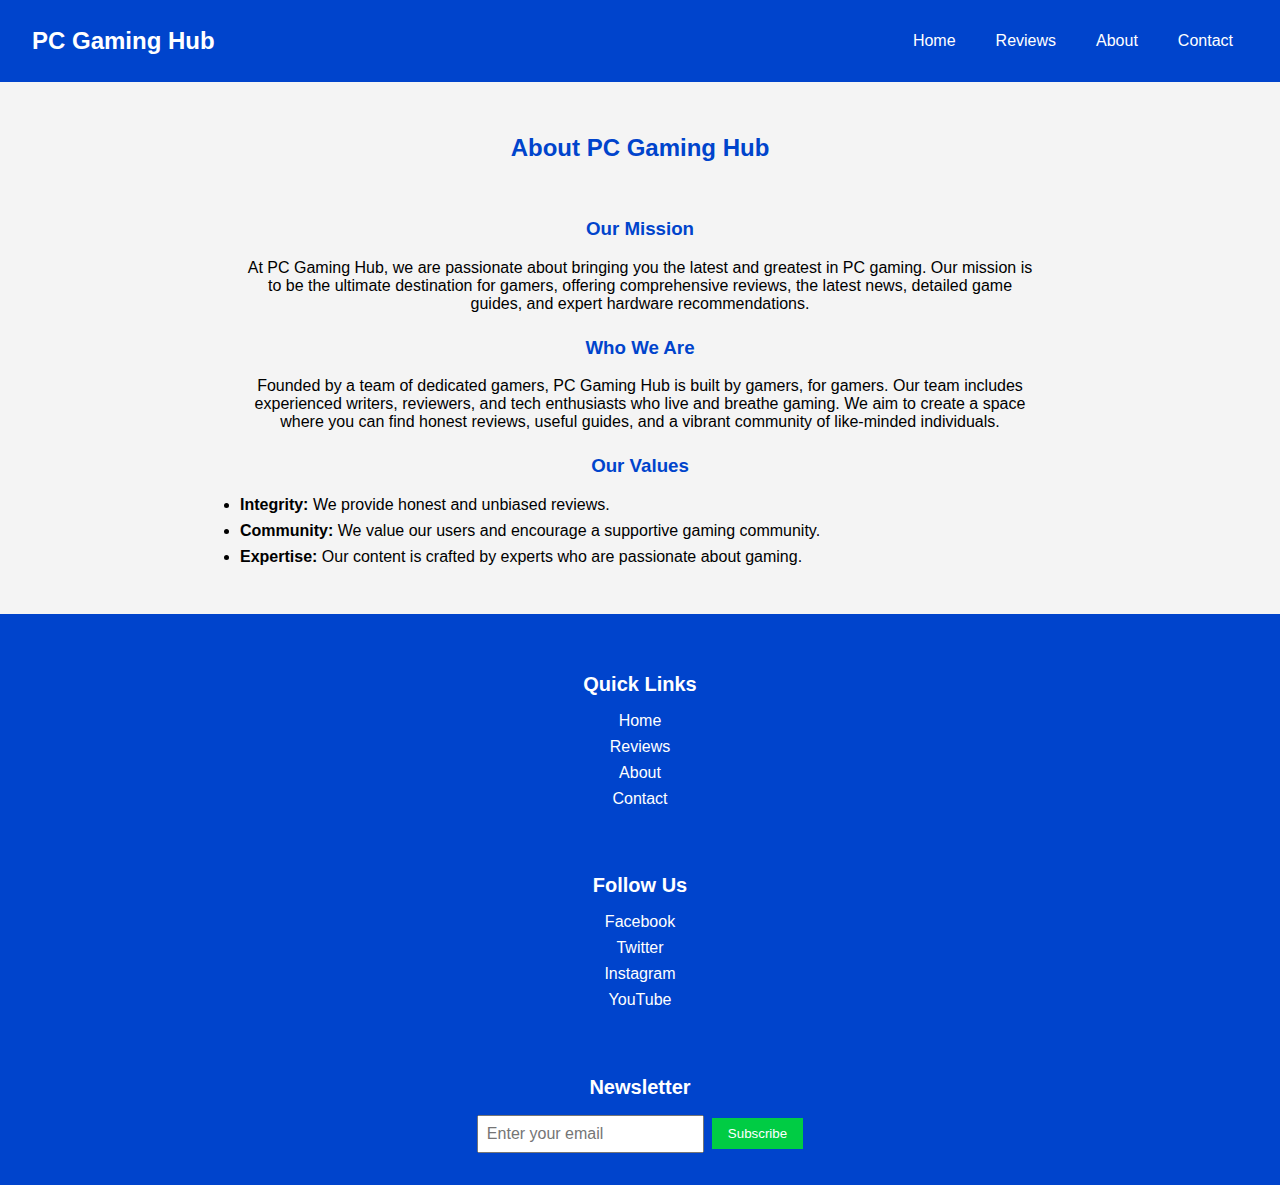
<file: gaming/about.html>
<!DOCTYPE html>
<html lang="en">
  <head>
    <meta charset="utf-8" />
    <meta name="viewport" content="width=device-width, initial-scale=1.0" />
    <meta
      name="description"
      content="WDD 131 - Dynamic Web Fundamentals - Ben-hur Arteaga Vasconcelos. Web Site forGame reviews,Latest gaming news, Game guides and tips, Hardware recommendations and Community forum."
    />
    <meta name="author" content="Ben-hur Arteaga Vasconcelos" />
    <title>WDD 131 - PC Gaming Hub - Ben-hur Arteaga Vasconcelos</title>
    <link rel="stylesheet" href="styles/gaming-hub.css" />
    <link rel="stylesheet" href="styles/gaming-hub-large.css" />
    <script src="scripts/gaming-hub.js" defer></script>
  </head>
  <body>
    <!-- Header Section -->
    <header>
      <div class="logo">PC Gaming Hub</div>
      <nav>
        <ul>
          <li><a href="gaming-hub.html">Home</a></li>
          <li><a href="reviews.html">Reviews</a></li>
          <li><a href="about.html">About</a></li>
          <li><a href="contact.html">Contact</a></li>
        </ul>
      </nav>
      <button id="hamburger">&#9776;</button>
    </header>

    <!-- About Section -->
    <section class="about-section">
      <h2>About PC Gaming Hub</h2>
      <div class="about-content">
        <div class="about-text">
          <h3>Our Mission</h3>
          <p>
            At PC Gaming Hub, we are passionate about bringing you the latest
            and greatest in PC gaming. Our mission is to be the ultimate
            destination for gamers, offering comprehensive reviews, the latest
            news, detailed game guides, and expert hardware recommendations.
          </p>

          <h3>Who We Are</h3>
          <p>
            Founded by a team of dedicated gamers, PC Gaming Hub is built by
            gamers, for gamers. Our team includes experienced writers,
            reviewers, and tech enthusiasts who live and breathe gaming. We aim
            to create a space where you can find honest reviews, useful guides,
            and a vibrant community of like-minded individuals.
          </p>

          <h3>Our Values</h3>
          <ul>
            <li>
              <strong>Integrity:</strong> We provide honest and unbiased
              reviews.
            </li>
            <li>
              <strong>Community:</strong> We value our users and encourage a
              supportive gaming community.
            </li>
            <li>
              <strong>Expertise:</strong> Our content is crafted by experts who
              are passionate about gaming.
            </li>
          </ul>
        </div>
      </div>
    </section>

    <!-- Footer -->
    <footer>
      <div class="footer-content">
        <div class="quick-links">
          <h4>Quick Links</h4>
          <ul>
            <li><a href="gaming-hub.html">Home</a></li>
            <li><a href="reviews.html">Reviews</a></li>
            <li><a href="about.html">About</a></li>
            <li><a href="contact.html">Contact</a></li>
          </ul>
        </div>
        <div class="social-media">
          <h4>Follow Us</h4>
          <ul>
            <li><a href="#">Facebook</a></li>
            <li><a href="#">Twitter</a></li>
            <li><a href="#">Instagram</a></li>
            <li><a href="#">YouTube</a></li>
          </ul>
        </div>
        <div class="newsletter">
          <h4>Newsletter</h4>
          <form>
            <input type="email" placeholder="Enter your email" />
            <button type="submit">Subscribe</button>
          </form>
        </div>
      </div>
    </footer>
  </body>
</html>
</file>
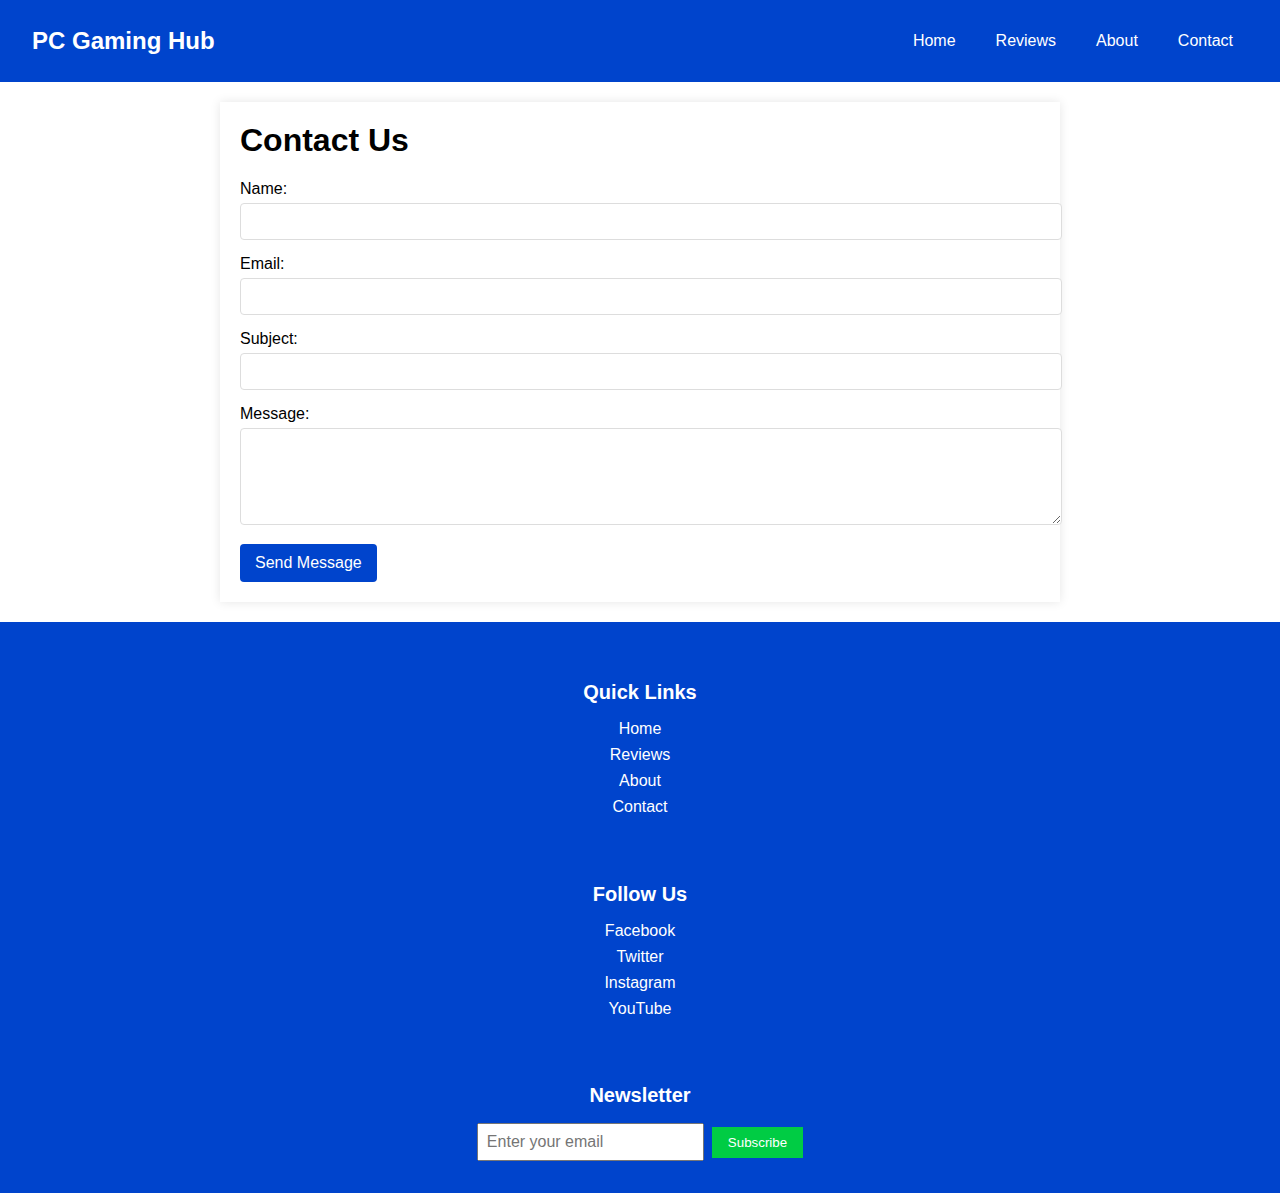
<file: gaming/contacts.html>
<!DOCTYPE html>
<html lang="en">
  <head>
    <meta charset="utf-8" />
    <meta name="viewport" content="width=device-width, initial-scale=1.0" />
    <meta
      name="description"
      content="WDD 131 - Dynamic Web Fundamentals - Ben-hur Arteaga Vasconcelos. Web Site forGame reviews,Latest gaming news, Game guides and tips, Hardware recommendations and Community forum."
    />
    <meta name="author" content="Ben-hur Arteaga Vasconcelos" />
    <title>WDD 131 - PC Gaming Hub - Ben-hur Arteaga Vasconcelos</title>
    <link rel="stylesheet" href="styles/gaming-hub.css" />
    <link rel="stylesheet" href="styles/gaming-hub-large.css" />
    <script src="scripts/gaming-hub.js" defer></script>
  </head>
  <body>
    <!-- Header Section -->
    <header>
      <div class="logo">PC Gaming Hub</div>
      <nav>
        <ul>
          <li><a href="gaming-hub.html">Home</a></li>
          <li><a href="reviews.html">Reviews</a></li>
          <li><a href="about.html">About</a></li>
          <li><a href="contact.html">Contact</a></li>
        </ul>
      </nav>
      <button id="hamburger">&#9776;</button>
    </header>

    <!-- Contact Section -->
    <main>
      <section class="contact-section">
        <h1>Contact Us</h1>
        <form action="contact.html" method="get" class="contact-form">
          <div class="form-group">
            <label for="name">Name:</label>
            <input type="text" id="name" name="name" required />
          </div>
          <div class="form-group">
            <label for="email">Email:</label>
            <input type="email" id="email" name="email" required />
          </div>
          <div class="form-group">
            <label for="subject">Subject:</label>
            <input type="text" id="subject" name="subject" />
          </div>
          <div class="form-group">
            <label for="message">Message:</label>
            <textarea id="message" name="message" rows="5" required></textarea>
          </div>
          <button type="submit">Send Message</button>
        </form>
      </section>
    </main>
    <!-- Footer -->
    <footer>
      <div class="footer-content">
        <div class="quick-links">
          <h4>Quick Links</h4>
          <ul>
            <li><a href="gaming-hub.html">Home</a></li>
            <li><a href="reviews.html">Reviews</a></li>
            <li><a href="about.html">About</a></li>
            <li><a href="contact.html">Contact</a></li>
          </ul>
        </div>
        <div class="social-media">
          <h4>Follow Us</h4>
          <ul>
            <li><a href="#">Facebook</a></li>
            <li><a href="#">Twitter</a></li>
            <li><a href="#">Instagram</a></li>
            <li><a href="#">YouTube</a></li>
          </ul>
        </div>
        <div class="newsletter">
          <h4>Newsletter</h4>
          <form>
            <input type="email" placeholder="Enter your email" />
            <button type="submit">Subscribe</button>
          </form>
        </div>
      </div>
    </footer>
  </body>
</html>
</file>
<file: gaming/styles/gaming-hub.css>
/* Global Styles */
body {
    font-family: "Roboto", sans-serif;
    margin: 0;
    padding: 0;
    box-sizing: border-box;
  }
  
  /* Header */
  header {
    display: flex;
    justify-content: space-between;
    align-items: center;
    background-color: #0044cc;
    padding: 1rem 2rem;
    color: white;
  }
  
  header .logo {
    font-size: 1.5rem;
    font-weight: bold;
  }
  
  nav ul {
    display: none;
    list-style: none;
    padding: 0;
    margin: 0;
  }
  
  nav ul li {
    display: inline;
  }
  
  nav ul li a {
    color: white;
    text-decoration: none;
    font-size: 1rem;
  }
  
  #hamburger {
    background: none;
    border: none;
    color: #fff;
    font-size: 24px;
    cursor: pointer;
  }
  
  /* Hero Section */
  .hero {
    background: url("../images/banner.webp") no-repeat center center/cover;
    height: 60vh;
    display: flex;
    justify-content: center;
    align-items: center;
    color: white;
    text-align: center;
    padding: 0 1rem;
  }
  
  .hero-content h1 {
    font-size: 2.5rem;
    margin-bottom: 1rem;
  }
  
  .hero-content .cta-button {
    padding: 0.75rem 1.5rem;
    background-color: #00cc44;
    color: white;
    text-decoration: none;
    font-size: 1rem;
    border-radius: 5px;
  }
  
  .featured-content,
  .community-spotlight {
    padding: 2rem;
    background-color: #f4f4f4;
  }
  
  .featured-content h2,
  .community-spotlight h2 {
    text-align: center;
    margin-bottom: 2rem;
    color: #0044cc;
  }
  
  .content-grid,
  .spotlight-grid {
    display: grid;
    gap: 1.5rem;
  }
  
  .content-grid {
    grid-template-columns: repeat(auto-fit, minmax(200px, 1fr));
  }
  
  .content-item,
  .spotlight-item {
    background: white;
    padding: 1rem;
    border-radius: 8px;
    box-shadow: 0 2px 4px rgba(0, 0, 0, 0.1);
  }
  
  .content-item img,
  .spotlight-item img {
    width: 100%;
    border-radius: 8px;
  }
  
  .content-item h3,
  .spotlight-item h3 {
    font-size: 1.25rem;
    color: #0044cc;
  }
  
  .content-item p,
  .spotlight-item p {
    margin: 0.5rem 0 1rem;
  }
  .content-item img {
    width: 40%;
  }
  
  .read-more {
    color: #00cc44;
    text-decoration: none;
    font-weight: bold;
  }
  
  /* Footer */
  footer {
    background-color: #0044cc;
    color: white;
    padding: 2rem;
  }
  
  .footer-content {
    display: grid;
    gap: 1.5rem;
  }
  
  .footer-content .quick-links,
  .footer-content .social-media,
  .footer-content .newsletter {
    text-align: center;
  }
  
  .footer-content h4 {
    margin-bottom: 1rem;
    font-size: 1.25rem;
  }
  
  .footer-content ul {
    list-style: none;
    padding: 0;
  }
  
  .footer-content ul li {
    margin-bottom: 0.5rem;
  }
  
  .footer-content ul li a {
    color: white;
    text-decoration: none;
  }
  
  .footer-content form {
    display: flex;
    justify-content: center;
    align-items: center;
    gap: 0.5rem;
  }
  
  .footer-content form input {
    padding: 0.5rem;
    font-size: 1rem;
  }
  
  .footer-content form button {
    padding: 0.5rem 1rem;
    background-color: #00cc44;
    color: white;
    border: none;
    cursor: pointer;
  }
  
  .footer-content form button:hover {
    background-color: #0033aa;
  }
  
  /* Reviews Section */
  .reviews-section {
    padding: 2rem;
    background-color: #f4f4f4;
  }
  
  .reviews-section h2 {
    text-align: center;
    margin-bottom: 2rem;
    color: #0044cc;
  }
  
  .filters {
    display: flex;
    justify-content: center;
    gap: 1rem;
    margin-bottom: 2rem;
  }
  
  .filters label {
    font-weight: bold;
  }
  
  .filters select {
    padding: 0.5rem;
    font-size: 1rem;
  }
  
  .review-grid {
    display: grid;
    gap: 1.5rem;
    grid-template-columns: repeat(auto-fit, minmax(200px, 1fr));
  }
  
  .review-item {
    background: white;
  }
  
  .rating-image {
    width: 100%;
  }
  
  /* About Section */
  .about-section {
    padding: 2rem;
    background-color: #f4f4f4;
  }
  
  .about-section h2 {
    text-align: center;
    margin-bottom: 2rem;
    color: #0044cc;
  }
  
  .about-content {
    display: flex;
    flex-direction: column;
    gap: 2rem;
    align-items: center;
  }
  
  .about-text {
    max-width: 800px;
    text-align: center;
  }
  
  .about-text h3 {
    margin-top: 1.5rem;
    color: #0044cc;
  }
  
  .about-text ul {
    list-style-type: disc;
    margin: 1rem 0;
    padding: 0;
    text-align: left;
  }
  
  .about-text ul li {
    margin-bottom: 0.5rem;
  }
  
  /* Contact Page */
  .contact-section {
    max-width: 800px;
    margin: 20px auto;
    padding: 20px;
    background-color: white;
    box-shadow: 0 0 10px rgba(0, 0, 0, 0.1);
  }
  
  .contact-section h1 {
    margin-top: 0;
  }
  
  .contact-form .form-group {
    margin-bottom: 15px;
  }
  
  .contact-form label {
    display: block;
    margin-bottom: 5px;
  }
  
  .contact-form input,
  .contact-form textarea {
    width: 100%;
    padding: 10px;
    border: 1px solid #ddd;
    border-radius: 4px;
  }
  
  .contact-form button {
    background-color: #0044cc;
    color: white;
    border: none;
    padding: 10px 15px;
    font-size: 16px;
    border-radius: 4px;
    cursor: pointer;
  }
  
  .contact-form button:hover {
    background-color: #0033aa;
  }
</file>
<file: gaming/styles/gaming-hub-large.css>
@media screen and (min-width: 768px) {
    nav ul {
      display: flex !important;
      flex-direction: row !important;
      gap: 10px !important;
      justify-content: center;
      max-width: 640px;
      margin: 1rem auto;
      align-items: center;
    }
    nav ul li {
      margin: 0 15px;
    }
  
    #hamburger {
      display: none;
    }
  }
</file>
